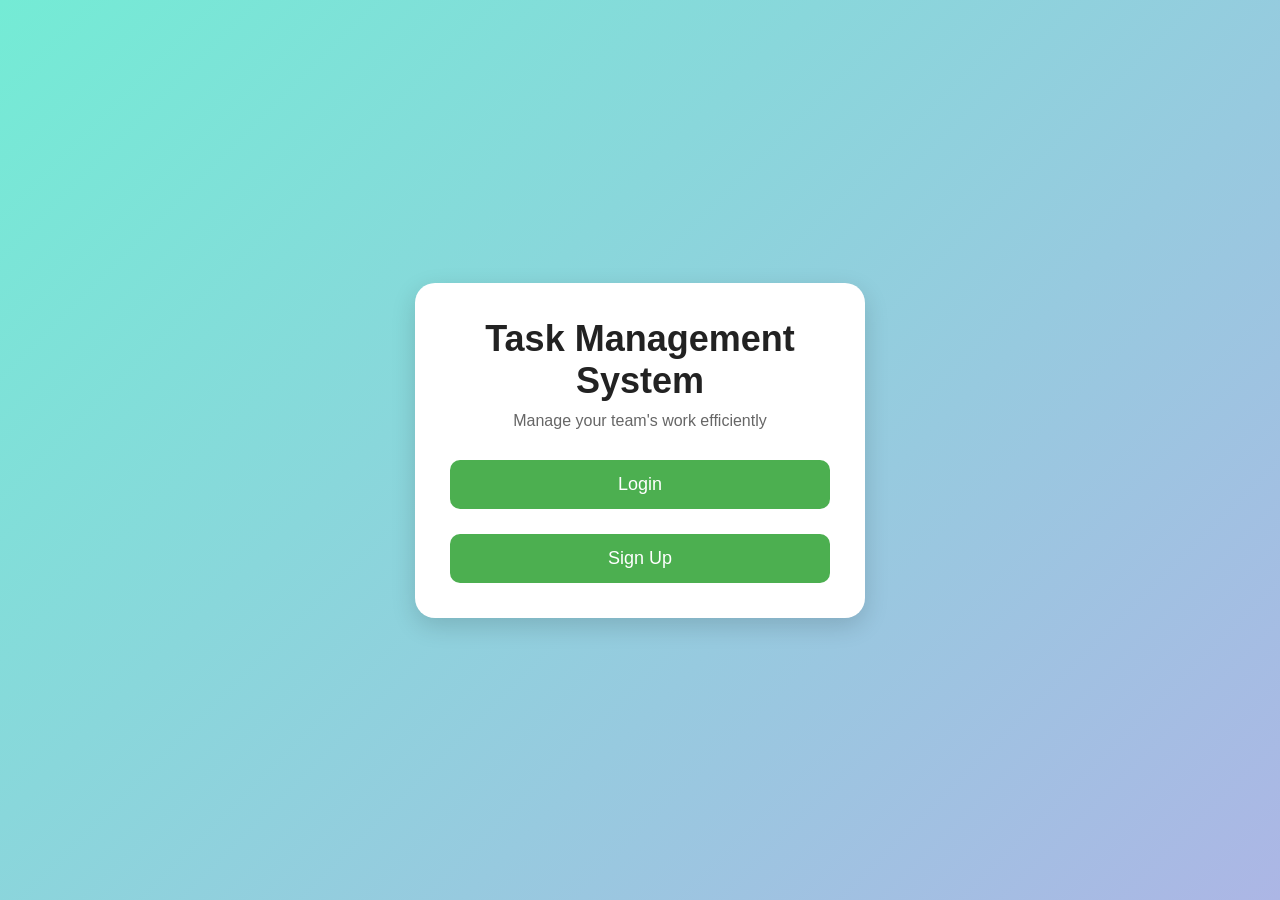
<file: index.html>
<!DOCTYPE html>
<html lang="en">
<head>
    <meta charset="UTF-8">
    <meta name="viewport" content="width=device-width, initial-scale=1.0">
    <title>Task Management System</title>
    <link rel="stylesheet" href="style.css">
</head>
<body>

    <div class="container">
        <h1>Task Management System</h1>
        <p>Manage your team's work efficiently</p>

       <div class="buttons">
    <a href="login.html">
        <button>Login</button>
    </a>

    <a href="signup.html">
        <button>Sign Up</button>
    </a>
</div>
    </div>

</body>
</html>
</file>
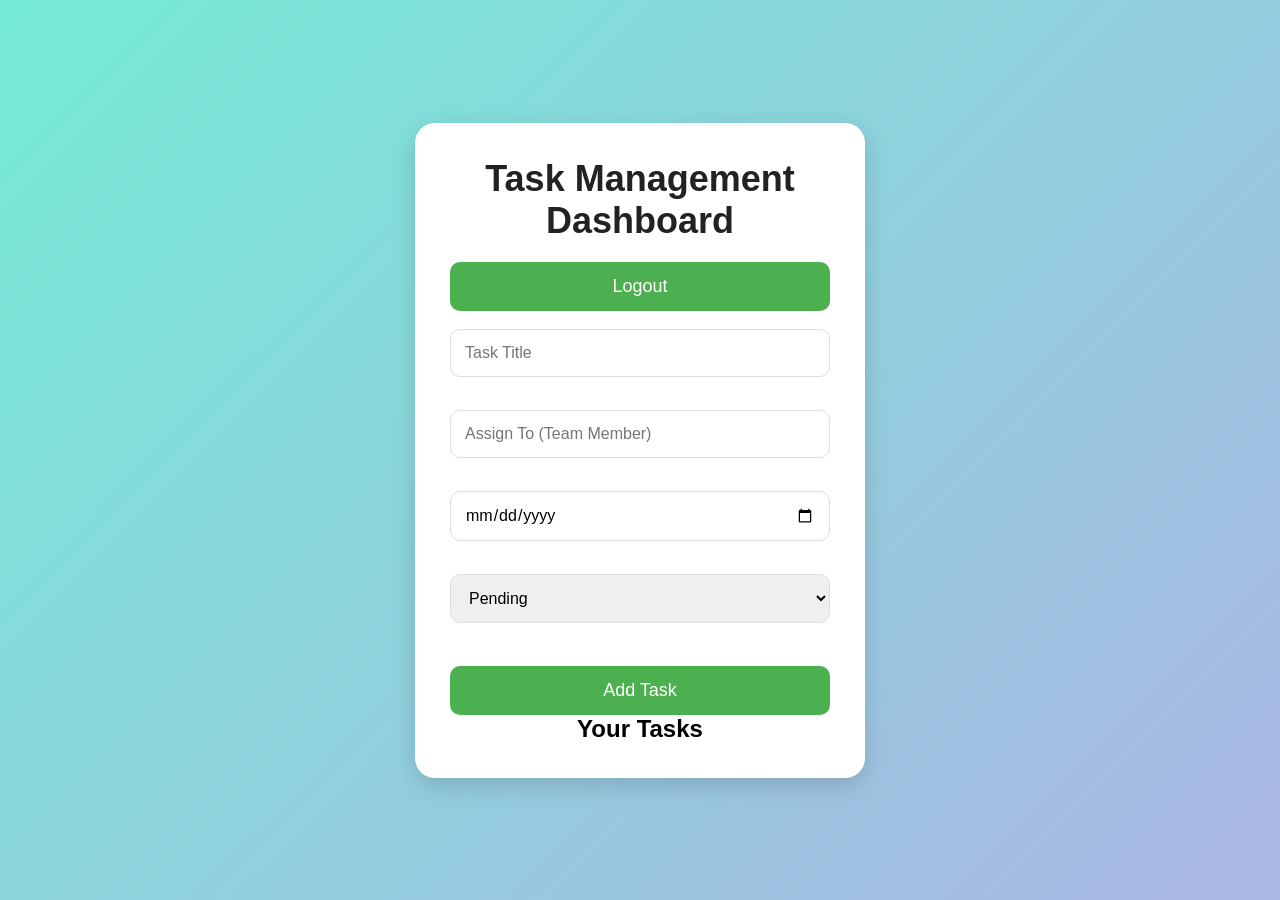
<file: dashboard.html>
<!DOCTYPE html>
<html lang="en">
<head>
    <meta charset="UTF-8">
    <meta name="viewport" content="width=device-width, initial-scale=1.0">
    <title>Algonive Task Management System</title>
    <link rel="stylesheet" href="style.css">
</head>
<body>

<div class="container">
    <h1>Task Management Dashboard</h1>
     <button id="logoutBtn">Logout</button>
<br><br>
    <input type="text" id="taskTitle" placeholder="Task Title">
    <br><br>

    <input type="text" id="assignedTo" placeholder="Assign To (Team Member)">
    <br><br>

    <input type="date" id="dueDate">
    <br><br>

    <select id="taskStatus">
        <option value="Pending">Pending</option>
        <option value="In Progress">In Progress</option>
        <option value="Completed">Completed</option>
    </select>

    <br><br>

    <button id="addTaskBtn">Add Task</button>

    <h2>Your Tasks</h2>
    <div id="taskList"></div>

</div>

<script src="app.js"></script>

</body>
</html>
</file>
<file: style.css>
*{
    margin:0;
    padding:0;
    box-sizing:border-box;
    font-family: Arial, sans-serif;
}

body{
    background: linear-gradient(135deg, #74ebd5, #ACB6E5);
    display:flex;
    justify-content:center;
    align-items:center;
    min-height:100vh;
}

.container{
    background:white;
    width:90%;
    max-width:450px;
    padding:35px;
    border-radius:20px;
    box-shadow:0 8px 25px rgba(0,0,0,0.15);
    text-align:center;
}

h1{
    font-size:36px;
    margin-bottom:10px;
    color:#222;
}

p{
    color:#666;
    margin-bottom:20px;
}

input, select{
    width:100%;
    padding:14px;
    border:1px solid #ddd;
    border-radius:10px;
    font-size:16px;
    margin-bottom:15px;
}

button{
    width:100%;
    padding:14px;
    border:none;
    border-radius:10px;
    background:#4CAF50;
    color:white;
    font-size:18px;
    cursor:pointer;
    transition:0.3s;
    margin-top:10px;
}

button:hover{
    transform:translateY(-2px);
}

.buttons{
    display:flex;
    flex-direction:column;
    gap:15px;
    margin-top:20px;
}

.task-card{
    background:#f8f9fa;
    padding:15px;
    border-radius:12px;
    margin-top:15px;
    text-align:left;
    box-shadow:0 2px 10px rgba(0,0,0,0.08);
    border-left:5px solid #4CAF50;
}

a{
    text-decoration:none;
    color:#4CAF50;
    font-weight:bold;
}
</file>
